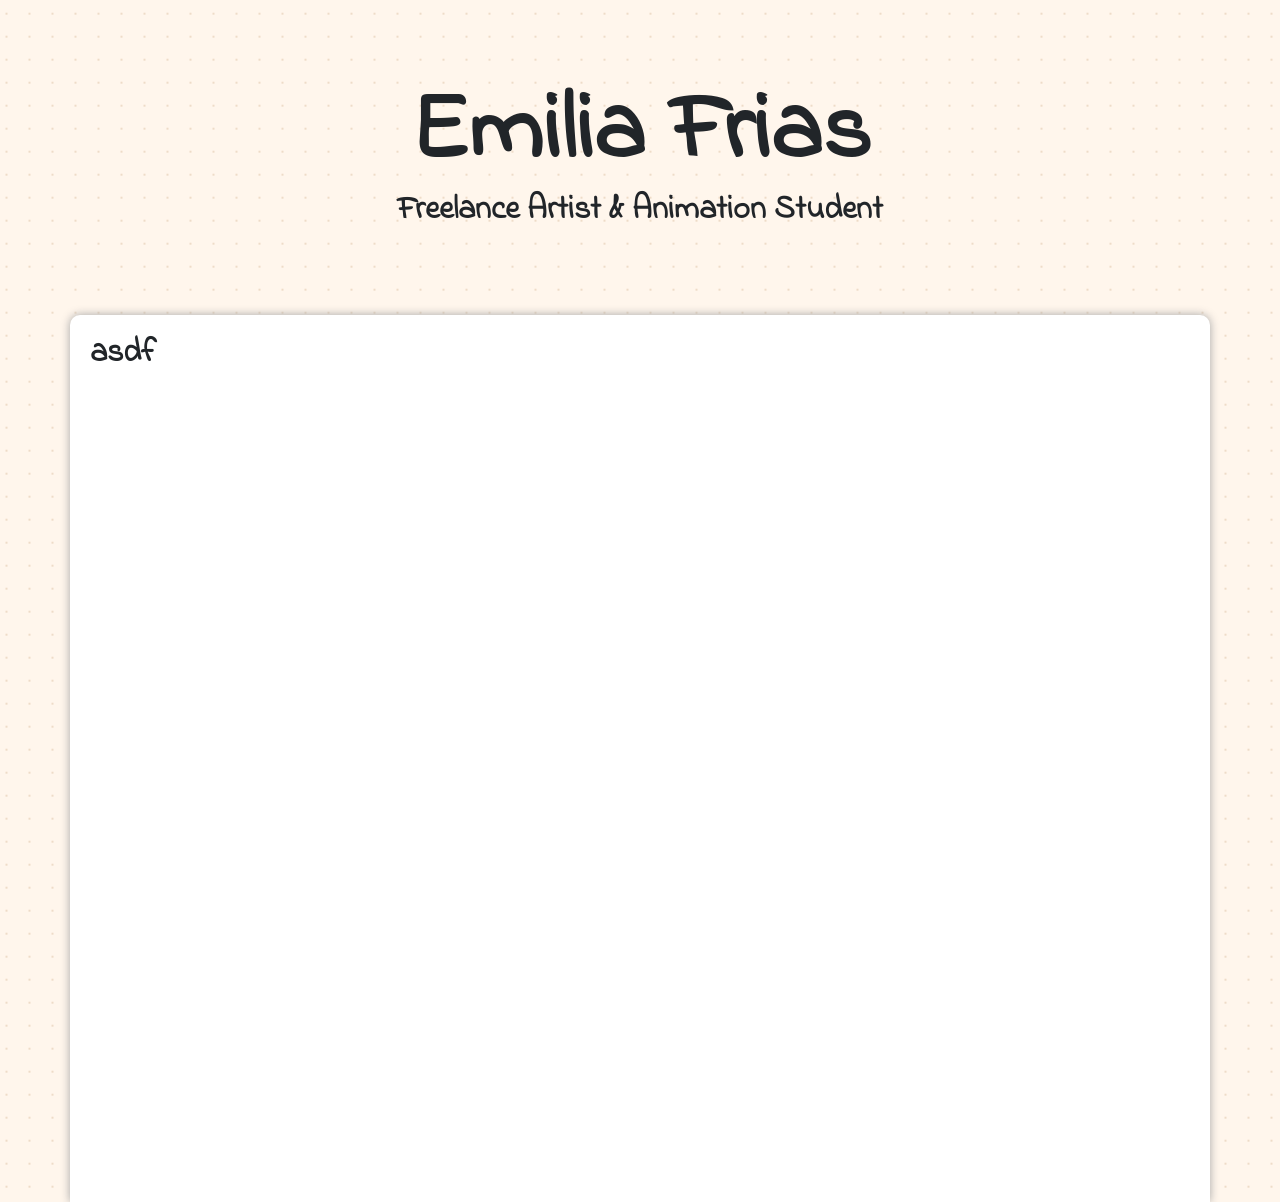
<file: index.html>
<!DOCTYPE html>
<html lang="en">

<head>
    <!-- Page metadata -->
    <meta charset="UTF-8">
    <meta http-equiv="X-UA-Compatible" content="IE=edge">
    <meta name="viewport" content="width=device-width, initial-scale=1.0">

    <!-- Title bar text -->
    <title>Emilia Frias</title>

    <!-- Bootstrap CSS library & Icon support -->
    <link href="https://cdn.jsdelivr.net/npm/bootstrap@5.2.0-beta1/dist/css/bootstrap.min.css" rel="stylesheet"
        integrity="sha384-0evHe/X+R7YkIZDRvuzKMRqM+OrBnVFBL6DOitfPri4tjfHxaWutUpFmBp4vmVor" crossorigin="anonymous">
    <link rel="stylesheet" href="https://use.fontawesome.com/releases/v5.8.1/css/all.css"
        integrity="sha384-50oBUHEmvpQ+1lW4y57PTFmhCaXp0ML5d60M1M7uH2+nqUivzIebhndOJK28anvf" crossorigin="anonymous">

    <!-- Custom Fonts -->
    <link rel="preconnect" href="https://fonts.googleapis.com">
    <link rel="preconnect" href="https://fonts.gstatic.com" crossorigin>
    <link href="https://fonts.googleapis.com/css2?family=Handlee&family=Indie+Flower&display=swap" rel="stylesheet">

    <!-- Imports for our own styles -->
    <link rel="stylesheet" href="/styles/colors.css">
    <link rel="stylesheet" href="/styles/typography.css">
    <link rel="stylesheet" href="/styles/layout.css">

</head>

<body>

    <!-- Heading content -->
    <div id="heading">
        <!-- Center the text -->
        <div class="container">
            <h1 id="title-name">Emilia Frias</h1>
            <h2 id="subtitle">Freelance Artist & Animation Student</h2>
        </div>
    </div>

    <!-- Main page body -->
    <div id="content" class="container">

        <h3>asdf</h3>

        <!-- Drop your latest portfolio video here -->
        <iframe width="1908" height="794" src="https://www.youtube.com/embed/qQMuGiNqkLo" title="YouTube video player"
            frameborder="0"
            allow="accelerometer; autoplay; clipboard-write; encrypted-media; gyroscope; picture-in-picture"
            allowfullscreen></iframe>
    </div>

    <!-- Required JavaScript libs for Bootstrap -->
    <script src="https://cdn.jsdelivr.net/npm/bootstrap@5.2.0-beta1/dist/js/bootstrap.bundle.min.js"
        integrity="sha384-pprn3073KE6tl6bjs2QrFaJGz5/SUsLqktiwsUTF55Jfv3qYSDhgCecCxMW52nD2"
        crossorigin="anonymous"></script>

</body>

</html>
</file>
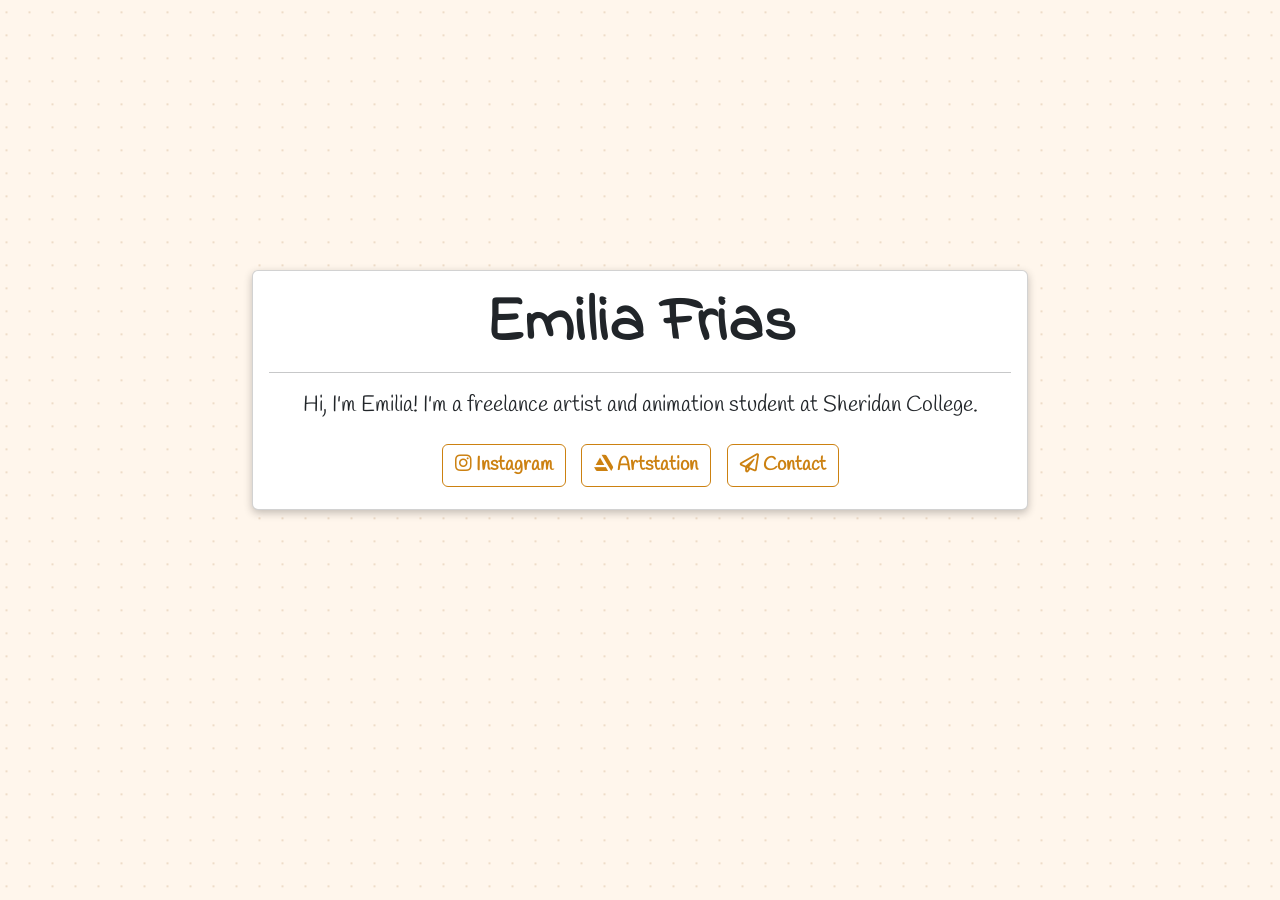
<file: old/index.html>
<!DOCTYPE html>
<html lang="en">

<head>
    <meta charset="UTF-8">
    <meta http-equiv="X-UA-Compatible" content="IE=edge">
    <meta name="viewport" content="width=device-width, initial-scale=1.0">
    <title>Emilia Frias</title>

    <link rel="stylesheet" href="https://use.fontawesome.com/releases/v5.8.1/css/all.css"
        integrity="sha384-50oBUHEmvpQ+1lW4y57PTFmhCaXp0ML5d60M1M7uH2+nqUivzIebhndOJK28anvf" crossorigin="anonymous">
    <link href="https://cdn.jsdelivr.net/npm/bootstrap@5.1.3/dist/css/bootstrap.min.css" rel="stylesheet"
        integrity="sha384-1BmE4kWBq78iYhFldvKuhfTAU6auU8tT94WrHftjDbrCEXSU1oBoqyl2QvZ6jIW3" crossorigin="anonymous">
    <link rel="preconnect" href="https://fonts.googleapis.com">
    <link rel="preconnect" href="https://fonts.gstatic.com" crossorigin>
    <link href="https://fonts.googleapis.com/css2?family=Handlee&family=Indie+Flower&display=swap" rel="stylesheet">

    <style>
        body {
            font-family: 'Handlee', cursive;
            background: linear-gradient(90deg, #fff6ec 21px, transparent 1%) center, linear-gradient(#fff6ec 21px, transparent 1%) center, #eedcc8;
            background-size: 23px 23px;
        }

        h1,
        h2,
        h3,
        h4,
        h5,
        h6 {
            font-family: 'Indie Flower', cursive;
            font-weight: bolder;
        }

        #site-content {
            max-width: 800px;
            margin-top: 30vh;
        }

        #name-title {
            text-align: center
        }

        #name-title h1 {
            font-size: 4em;
        }

        #social-links {
            text-align: center;
        }

        #social-links .btn {
            margin: 0.3em;
        }

        .btn{
            font-weight: bolder;
            font-size: 1.2em;
        }

        .btn-outline-warning {
            color: #cc8111;
            border-color: #cc8111;
        }

        .btn-outline-warning:hover {
            background-color: #cc8111;
            border-color: #cc8111;
            color:white;
        }

        .backshadow {
            box-shadow: rgba(0, 0, 0, 0.24) 0px 3px 8px;
            padding:0;
        }
    </style>
</head>

<body>

    <div class="container" id="site-content">
        <div class="card backshadow">
            <div class="card-body">
                <div id="name-title">
                    <h1>Emilia Frias</h1>
                    <hr style="margin-top:0;">
                </div>

                <p style="font-size:1.4em;text-align:center;">Hi, I'm Emilia! I'm a freelance artist and animation student at Sheridan College.</p>

                <div id="social-links">
                    <a href="https://instagram.com/demilurii"><button class="btn btn-outline-warning"><i class="fab fa-instagram"></i> Instagram</button></a>
                    <a href="https://www.artstation.com/demilurii"><button class="btn btn-outline-warning"><i class="fab fa-artstation"></i> Artstation</button></a>
                    <a href="mailto:emilia.artdemon@outlook.com"><button class="btn btn-outline-warning"><i class="far fa-paper-plane"></i> Contact</button></a>
                </div>
            </div>
        </div>
    </div>
    </div>

    <script src="https://cdn.jsdelivr.net/npm/bootstrap@5.1.3/dist/js/bootstrap.bundle.min.js"
        integrity="sha384-ka7Sk0Gln4gmtz2MlQnikT1wXgYsOg+OMhuP+IlRH9sENBO0LRn5q+8nbTov4+1p"
        crossorigin="anonymous"></script>
</body>

</html>
</file>
<file: styles/colors.css>
:root {}

/* Using this to configure basic page coloring and BG grid */
body {
    background: linear-gradient(90deg, #fff6ec 21px, transparent 1%) center, linear-gradient(#fff6ec 21px, transparent 1%) center, #eedcc8;
    background-size: 23px 23px;
}

/* Configure the content section to not blend with the background */
#content {
    background-color: white;
    border-top-left-radius: 10px;
    border-top-right-radius: 10px;
    padding: 20px;
    box-shadow: 0px 0px 10px rgb(165, 165, 165);
}
</file>
<file: styles/typography.css>
/* Enabling the hand-drawn font for all headings */
h1,
h2,
h3,
h4,
h5,
h6 {
    font-family: 'Indie Flower', cursive;
    font-weight: bolder;
}
h3 {
    font-weight: bolder;
    font-size: 2em;
}

/* Specific styles for the intro/heading text */
#heading {
    text-align: center;
}

#heading #title-name {
    font-size: 6rem;
    font-weight: bolder;
    margin: 0;
}

@media screen and (max-width: 500px) {
    #heading #title-name {
        font-size: 4rem;
    }
}
</file>
<file: styles/layout.css>
/* Forces the heading to use a fair bit of screen space at 
   the top of the page, and also internally vertically centers it. 
*/
#heading {
    display: flex;
    flex-direction: column;
    justify-content: center;
    max-height: 500px;
    height: 35vh;
}

/* Page content */
#content {
    min-height: 65vh;
}
#content>iframe {
    width: 100%;
}

/* Automatic resizing of youtube videos on various screen sizes */
@media screen and (max-width: 1199px) {
    #content>iframe {
        height: 500px;
    }
}
@media screen and (max-width: 767px) {
    #content>iframe {
        height: 300px;
    }
}@media screen and (max-width: 420px) {
    #content>iframe {
        height: 250px;
    }
}
</file>
